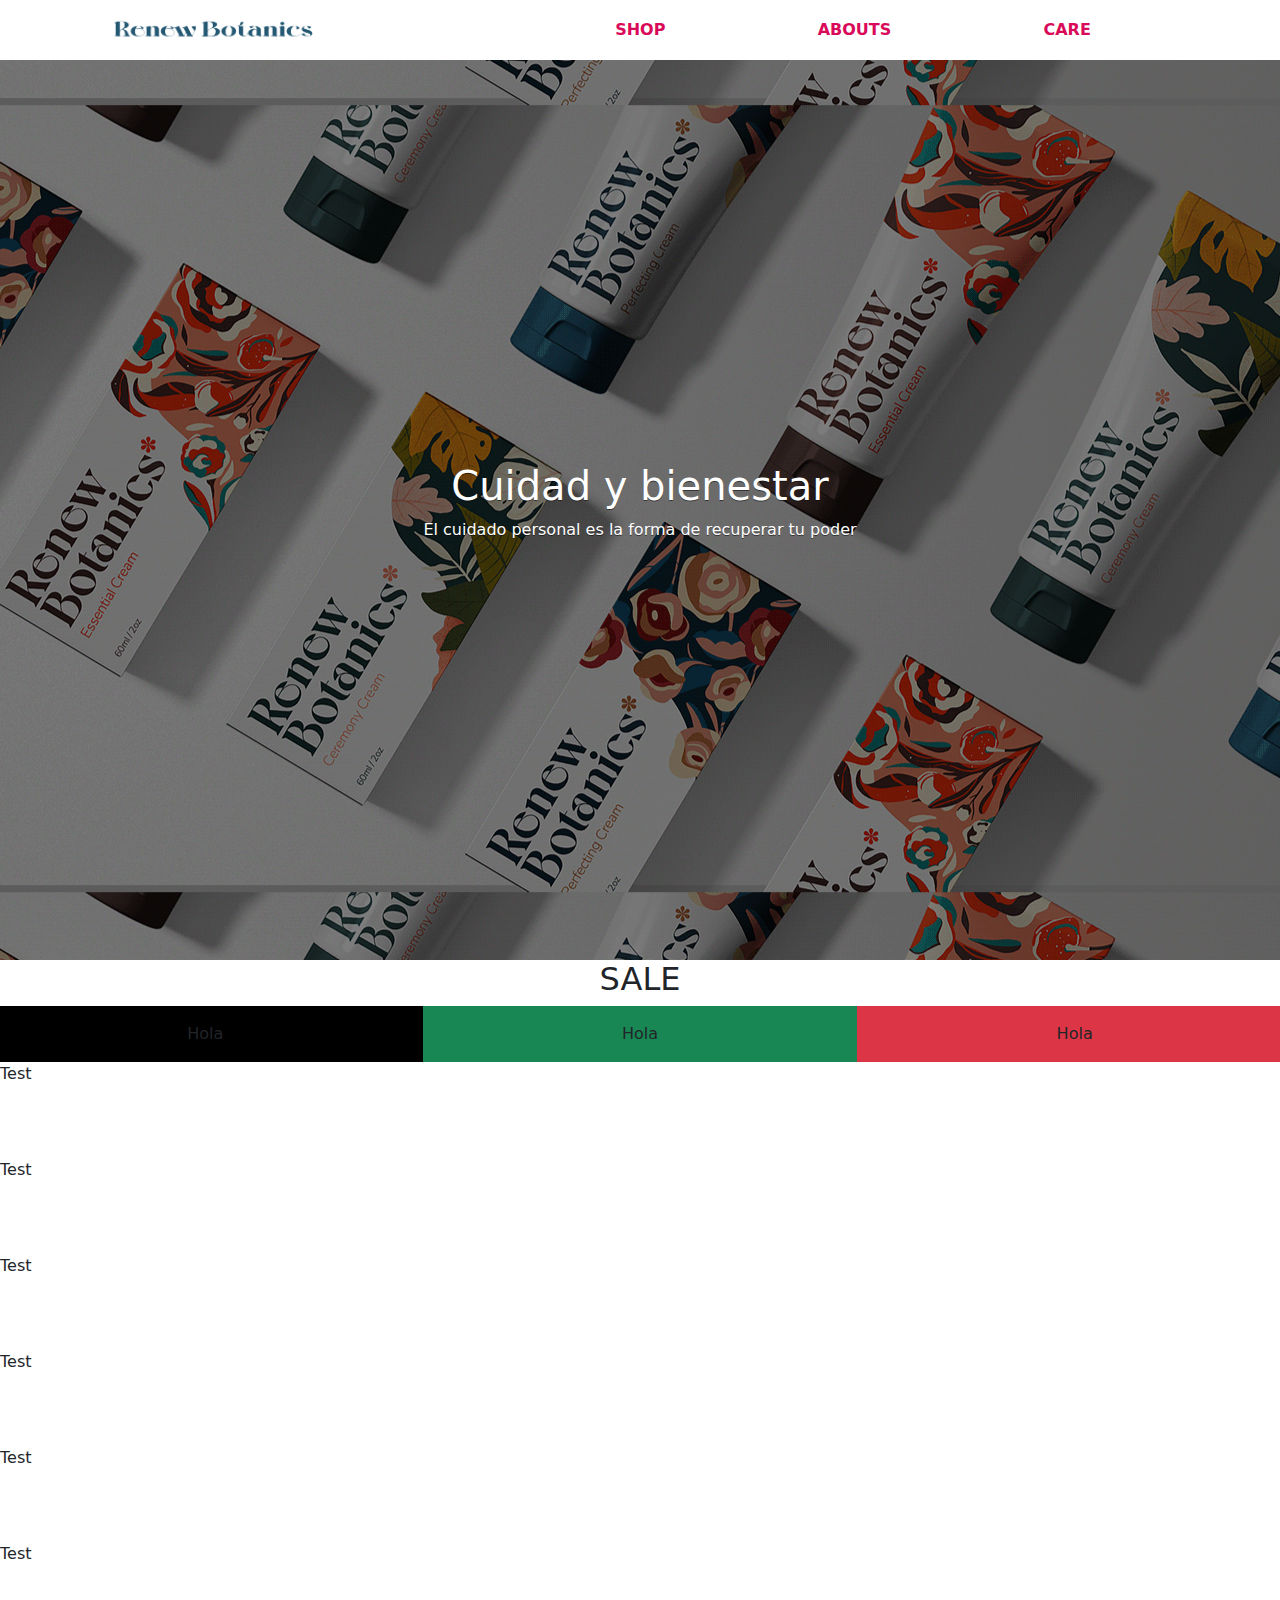
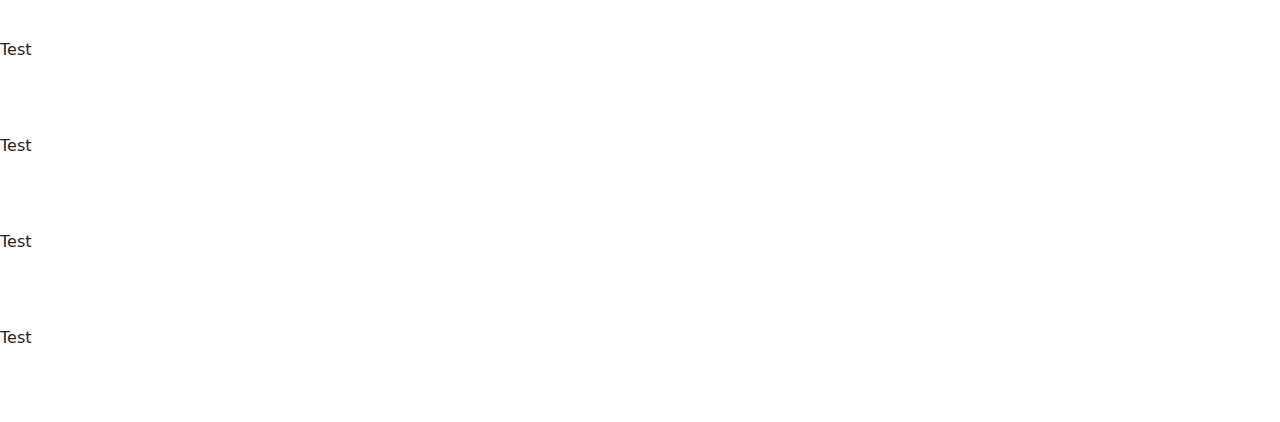
<file: bootstrap/primerSimulacroParcial/Plantilla Bootstrap v5.3.3/index.html>
<!DOCTYPE html>
<html lang="en">
  <head>
    <meta charset="UTF-8" />
    <meta name="viewport" content="width=device-width, initial-scale=1.0" />
    <!-- Enlaces a CSS -->
    <!-- CSS Bootstrap -->
    <link rel="stylesheet" href="css/bootstrap.css" />
    <!-- <link rel="stylesheet" href="css/bootstrap.min.css"> -->
    <!-- MI propio CSS -->
    <link rel="stylesheet" href="css/estilos.css" />
    <!-- Enlaces a JS -->
    <!-- JS de Bootstrap -->
    <script src="js/bootstrap.bundle.js"></script>
    <!-- <script src="js/bootstrap.bundle.min.js"></script> -->
    <title>PedroWattimo21h1</title>
  </head>
  <body>
    <div class="container-fluid p-0">
      <nav class="row d-flex align-items-center justify-content-around nav">
        <div class="col-sm-12 col-md-6 logoContainer">
          <img loading="lazy" src="materiales/img/logo.png" />
        </div>
        <ul
          class="col-sm-12 col-md-6 d-flex align-items-center justify-content-around m-0 listNavContainer"
        >
          <li >Shop</li>
          <li >Abouts</li>
          <li >Care</li>
        </ul>
      </nav>
      <header class="header d-flex align-items-center flex-column justify-content-center min-vh-100">
        <h1>Cuidad y bienestar</h1>
        <p>El cuidado personal es la forma de recuperar tu poder</p>
      </header>
      <main class="main">
        <section class="row d-flex align-items-center justify-content-center text-center">
            <h2>SALE</h2>
        <div class=" col-sm-12 col-xl-4 col-md-6 p-3 bg-black">Hola</div>
        <div class=" col-sm-12 col-xl-4 col-md-6 p-3 bg-success">Hola</div>
        <div class=" col-sm-12 col-xl-4 col-md-12 p-3 bg-danger">Hola</div>
        </section>
      <p>Test</p>
      <p>Test</p>
      <p>Test</p>
      <p>Test</p>
      <p>Test</p>
      <p>Test</p>
      <p>Test</p>
      <p>Test</p>
      <p>Test</p>
      <p>Test</p>
      </main>
    </div>
  </body>
</html>
</file>
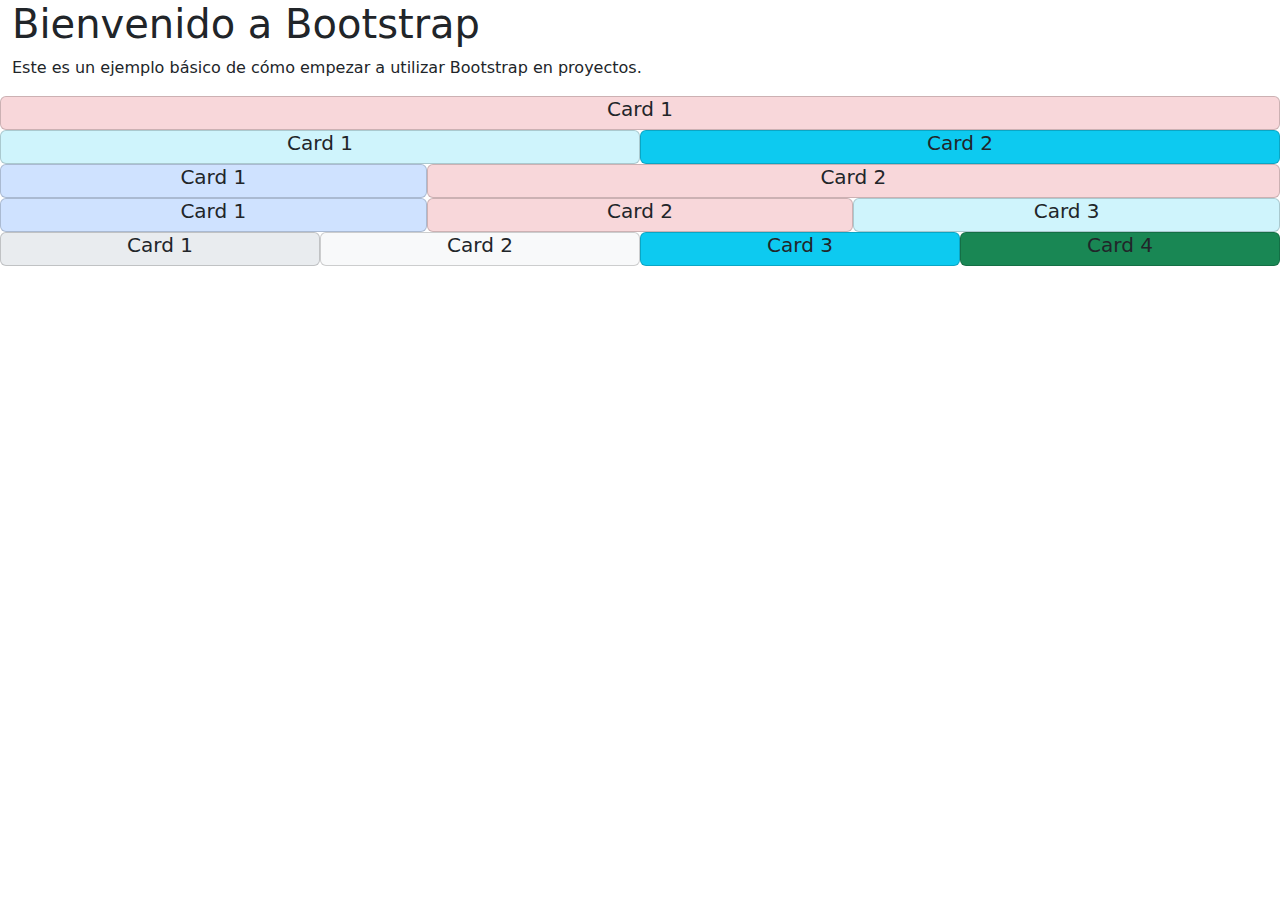
<file: bootstrap/examplesProperties/cardsExample.html>
<!DOCTYPE html>
<html lang="en">
  <head>
    <meta charset="UTF-8" />
    <meta name="viewport" content="width=device-width, initial-scale=1.0" />
    <title>Bootstrap demo</title>
    <link
      href="https://cdn.jsdelivr.net/npm/bootstrap@5.3.3/dist/css/bootstrap.min.css"
      rel="stylesheet"
      integrity="sha384-QWTKZyjpPEjISv5WaRU9OFeRpok6YctnYmDr5pNlyT2bRjXh0JMhjY6hW+ALEwIH"
      crossorigin="anonymous"
    />
  </head>
  <body>
    <div class=" container-fluid">
      <h1>Bienvenido a Bootstrap</h1>
      <p>
        Este es un ejemplo básico de cómo empezar a utilizar Bootstrap en
        proyectos.
      </p>
      <div class="row">
        <div class="md-col-12 text-center bg-danger-subtle card">
          <h5>Card 1</h5>
        </div>
      </div>
      <div class="row">
        <div class="col-md-6 text-center bg-info-subtle card">
          <h5>Card 1</h5>
        </div>
        <div class="col-md-6 text-center bg-info card"><h5>Card 2</h5></div>
      </div>
      <div class="row">
        <div class="col-md-4 card bg-primary-subtle text-center">
          <h5 class="card-title">Card 1</h5>
        </div>
        <div class="col-md-8 card bg-danger-subtle text-center">
          <h5 class="card-title">Card 2</h5>
        </div>
      </div>
      <div class="row">
        <div class="col-md-4 card bg-primary-subtle text-center">
          <h5 class="card-title">Card 1</h5>
        </div>
        <div class="col-md-4 card bg-danger-subtle text-center">
          <h5 class="card-title">Card 2</h5>
        </div>
        <div class="col-md-4 card bg-info-subtle text-center">
          <h5 class="card-title">Card 3</h5>
        </div>
      </div>
      <div class="row text-center">
        <div class="col-md-3 card bg-body-secondary"> <h5>Card 1</h5></div>
        <div class="col-md-3 card bg-body-tertiary"> <h5>Card 2</h5></div>
        <div class="col-md-3 card bg-info"> <h5>Card 3</h5></div>
        <div class="col-md-3 card bg-success"> <h5>Card 4</h5></div>
      </div>
    </div>
  </body>
</html>
</file>
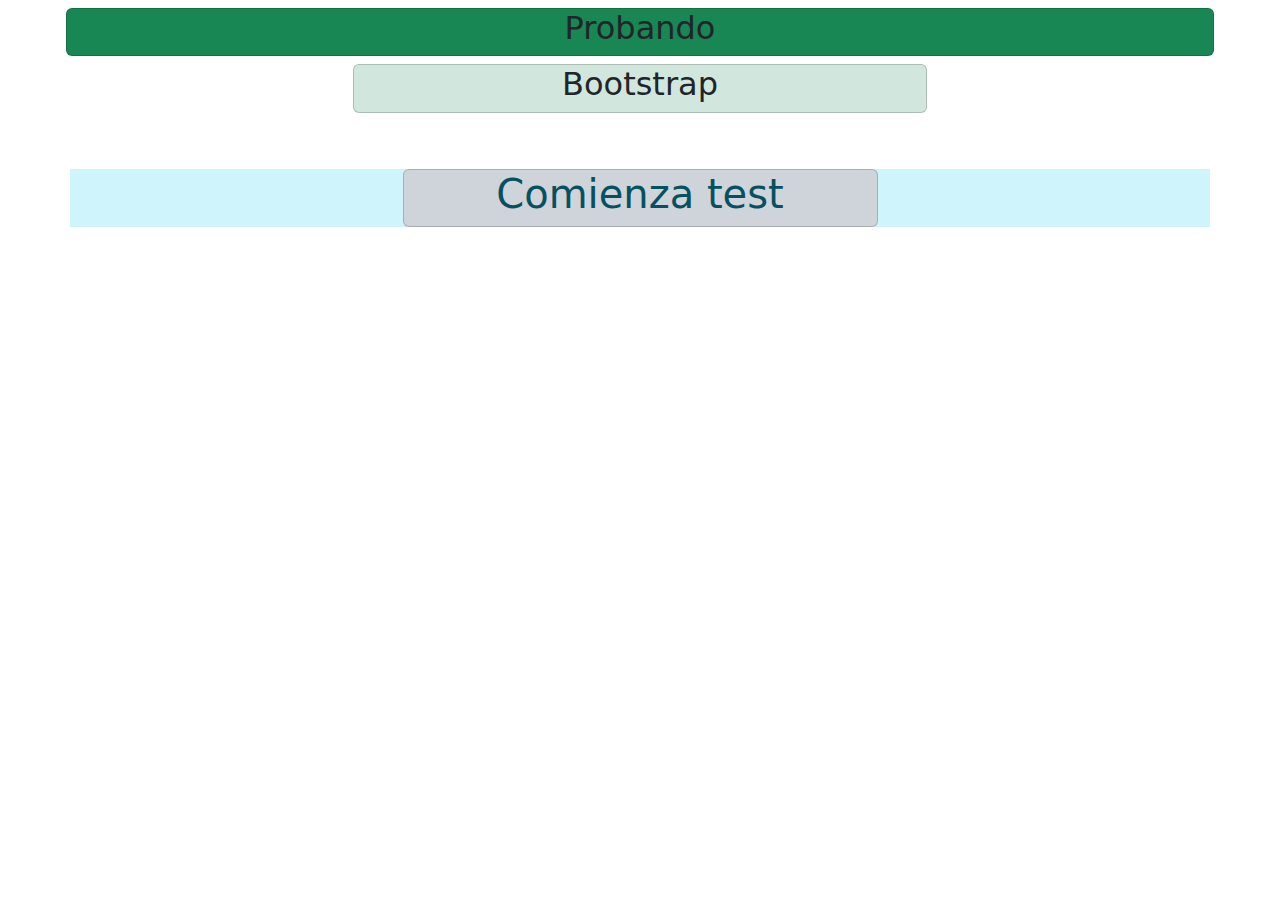
<file: bootstrap/examplesProperties/cardsExample2.html>
<!DOCTYPE html>
<html lang="en">
  <head>
    <meta charset="UTF-8" />
    <link
      href="https://cdn.jsdelivr.net/npm/bootstrap@5.3.3/dist/css/bootstrap.min.css"
      rel="stylesheet"
      integrity="sha384-QWTKZyjpPEjISv5WaRU9OFeRpok6YctnYmDr5pNlyT2bRjXh0JMhjY6hW+ALEwIH"
      crossorigin="anonymous"
    />
    <title>Document</title>
  </head>
  <body>
    <div class="container p-1">
      <div class="row text-center p-1">
        <div class="col-md-12 card bg-success"><h2>Probando</h2></div>
      </div>
      <div class="row text-center p-1 d-flex justify-content-center">
        <div class="col-md-6 card bg-success-subtle"><h2>Bootstrap</h2></div>
      </div>
    </div>
    <div class="container mt-5">
      <div class="row bg-info-subtle d-flex justify-content-center">
        <div class="col-md-5  bg-dark-subtle card d-flex align-items-center">
        <h1 class="text-info-emphasis">Comienza test</h1>
    </div>
      </div>
    </div>
  </body>
</html>
</file>
<file: bootstrap/primerSimulacroParcial/Plantilla Bootstrap v5.3.3/css/estilos.css>
/* Colores */
:root {
    --color-rosa-fucsia: #d90a59;
    --color-verde-piedra: #285873;
    --color-gris-celeston: #c9d3d9;
    --color-blanco: rgb(255, 255, 255);
    --color-negro: rgb(22, 22, 22);
  }
  
  /* Alturas */
  :root {
    --altura-portada: 70vh;
    --altura-news: 70vh;
  }
  
  /* Tamaños de textos */
  :root {
    --texto-estandar: 1em; /* Estándar de acuerdo a jerarquía semántica */
    --texto-footer: 0.8rem; /* Texto del footer */
  }
  
  /* Bordes */
  :root {
    --borde-nav-mobile: 2px; /* Borde superior del nav en mobile */
    --borde-campos-form: 1px; /* Borde campos del form */
  }
  
  /* Sombras */
  :root {
    --sombra-textos-portada: 0 1px 0 rgba(0, 0, 0, 0.5); /* Textos de Portada */
  }
  
  body {
    overflow-x: hidden;
  }

  .logoContainer {
    width: 200px;
   }
   .logoContainer img {
    width: 200px;
   }
   .listNavContainer {
    list-style: none;
    color: var(--color-rosa-fucsia);
    text-transform: uppercase;
    font-weight: 900;

   }
   .nav{
    height: 60px;
    background-color: var(--color-blanco);
   }
   .header {
    background-image: url('/bootstrap/primerSimulacroParcial/Plantilla Bootstrap v5.3.3/materiales/img/hero.png');
    color: var(--color-blanco);
    height: var(--altura-portada);
    background-position: 0% 40%;
   }
   .header h1 {
    text-shadow: var(--sombra-textos-portada);
   }
   .header p {
    text-shadow: var(--sombra-textos-portada);
   }

   .main {
    min-height: 60vh;
   }
   .main p {
    height: 5rem;
   }

  /* Small (SM) */
  @media (max-width: 767px) {
    nav {
        height: 8rem;
        z-index: 100;
    }
    .logoContainer {
        padding-top: 1rem;
        padding-bottom: 1.2rem;
        border-bottom: 2px solid var(--color-gris-celeston);
        width: 60%;
        display: flex;
        align-items: center;
        justify-content:center;
    }

    .listNavContainer {
        padding-top: 1rem;
        padding-bottom: 1rem;
        width: 50%;
    }
    .header {
        margin-top: 5rem;
    }
  }
  
  /* Medium (MD) */
  @media (min-width: 768px) {
    /* Aquí puedes agregar estilos específicos para pantallas medianas */
  }
  
  /* Large (LG) */
  @media (min-width: 992px) {
    /* Aquí puedes agregar estilos específicos para pantallas grandes */
  }
  
  /* Extra large (XL) */
  @media (min-width: 1200px) {
   
  }
</file>
